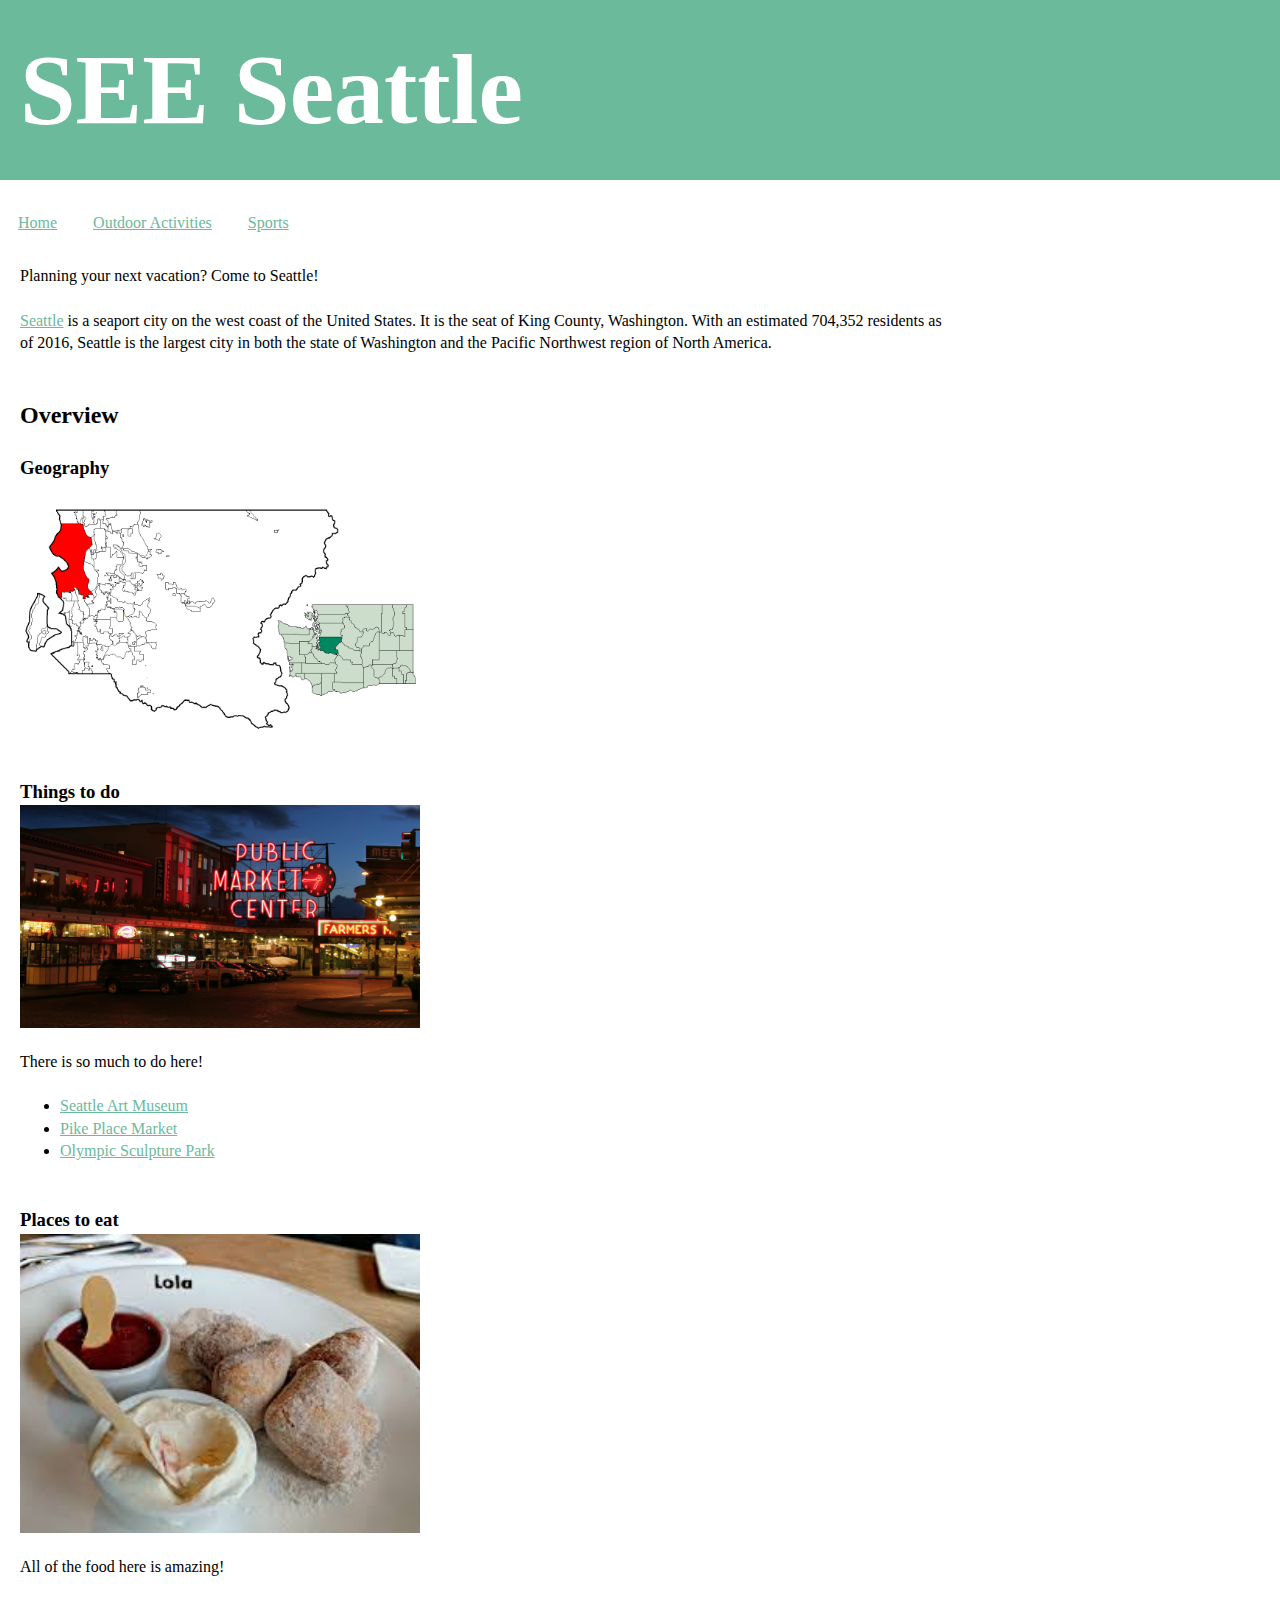
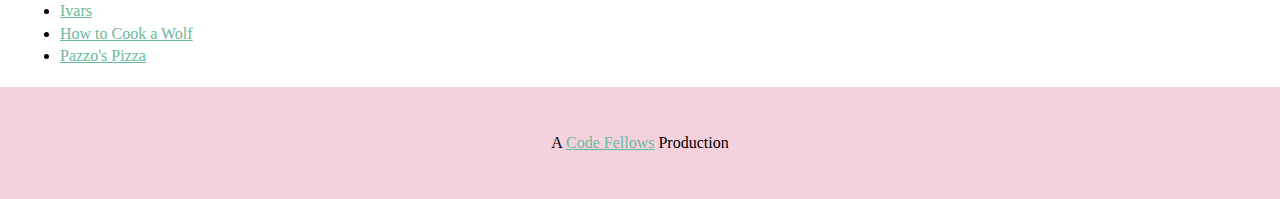
<file: index.html>
<html>
  <head>
      <!-- this is a comment! head section shows in the browser tab -->
      <!-- another way of of including comments is CTRL /  -->
      <title>SEE Seattle</title>
      <link href="homecss.css" type="text/css" rel="stylesheet">
  </head>
  <body>
    <header>
      <h1>
      SEE Seattle
    </h1>
    </header>
    <nav>
      <ul>
        <li>
          <a href="index.html">Home</a>
        </li>
        <li>
          <a href="outdoor.html">Outdoor Activities</a>
        </li>
        <li>
          <a href="sports.html">Sports</a>
        </li>

      </ul>
    </nav>
    <section>
      <p>Planning your next vacation? Come to Seattle!
      </p>
      <br>
      <p> <a href="https://en.wikipedia.org/wiki/Seattle">Seattle</a> is a seaport city on the west coast of the United States. It is the seat of King County, Washington. With an estimated 704,352 residents as of 2016, Seattle is the largest city in both the state of Washington and the Pacific Northwest region of North America.
      </p>

      <article>
        <br>
        <br>
      <h2>Overview<h2/>
      </article>

      <article>
<br>
        <h3> Geography </h3>
        <br>
        <img src="geography.jpg">
<br>
<br>
<br>
      </article>

      <article>
        <h3> Things to do </h3>
        <img src="pikeplace.jpg">
<br>
<br>
          <p>There is so much to do here!</p>
<br>
          <ul>
            <li>
              <a href="http://www.seattleartmuseum.org/">Seattle Art Museum</a>
            </li>
            <li>
              <a href="http://pikeplacemarket.org/">Pike Place Market</a>
            </li>
            <li>
              <a href="http://www.seattleartmuseum.org/visit/olympic-sculpture-park">Olympic Sculpture Park</a>
            </li>

          </ul>
      </article>
      <br>
      <br>
      <article>
        <h3> Places to eat </h3>
        <img src="lola.jpg">
<br>
<br>
          <p>All of the food here is amazing!</p>
<br>
          <ul>
            <li>
              <a href="https://www.ivars.com/">Ivars</a>
            </li>
            <li>
              <a href="http://www.ethanstowellrestaurants.com/locations/how-to-cook-a-wolf/">How to Cook a Wolf</a>
            </li>
            <li>
              <a href="https://www.gopazzos.com/">Pazzo's Pizza</a>
            </li>

          </ul>
      </article>

      </section>
    <aside>
    </aside>
    <footer>
      <br>
      <br>
      <p>A <a href="https://www.codefellows.org/">Code Fellows</a> Production
      </p>
      <br>
      <br>
    </footer>
  </body>
</html>
</file>
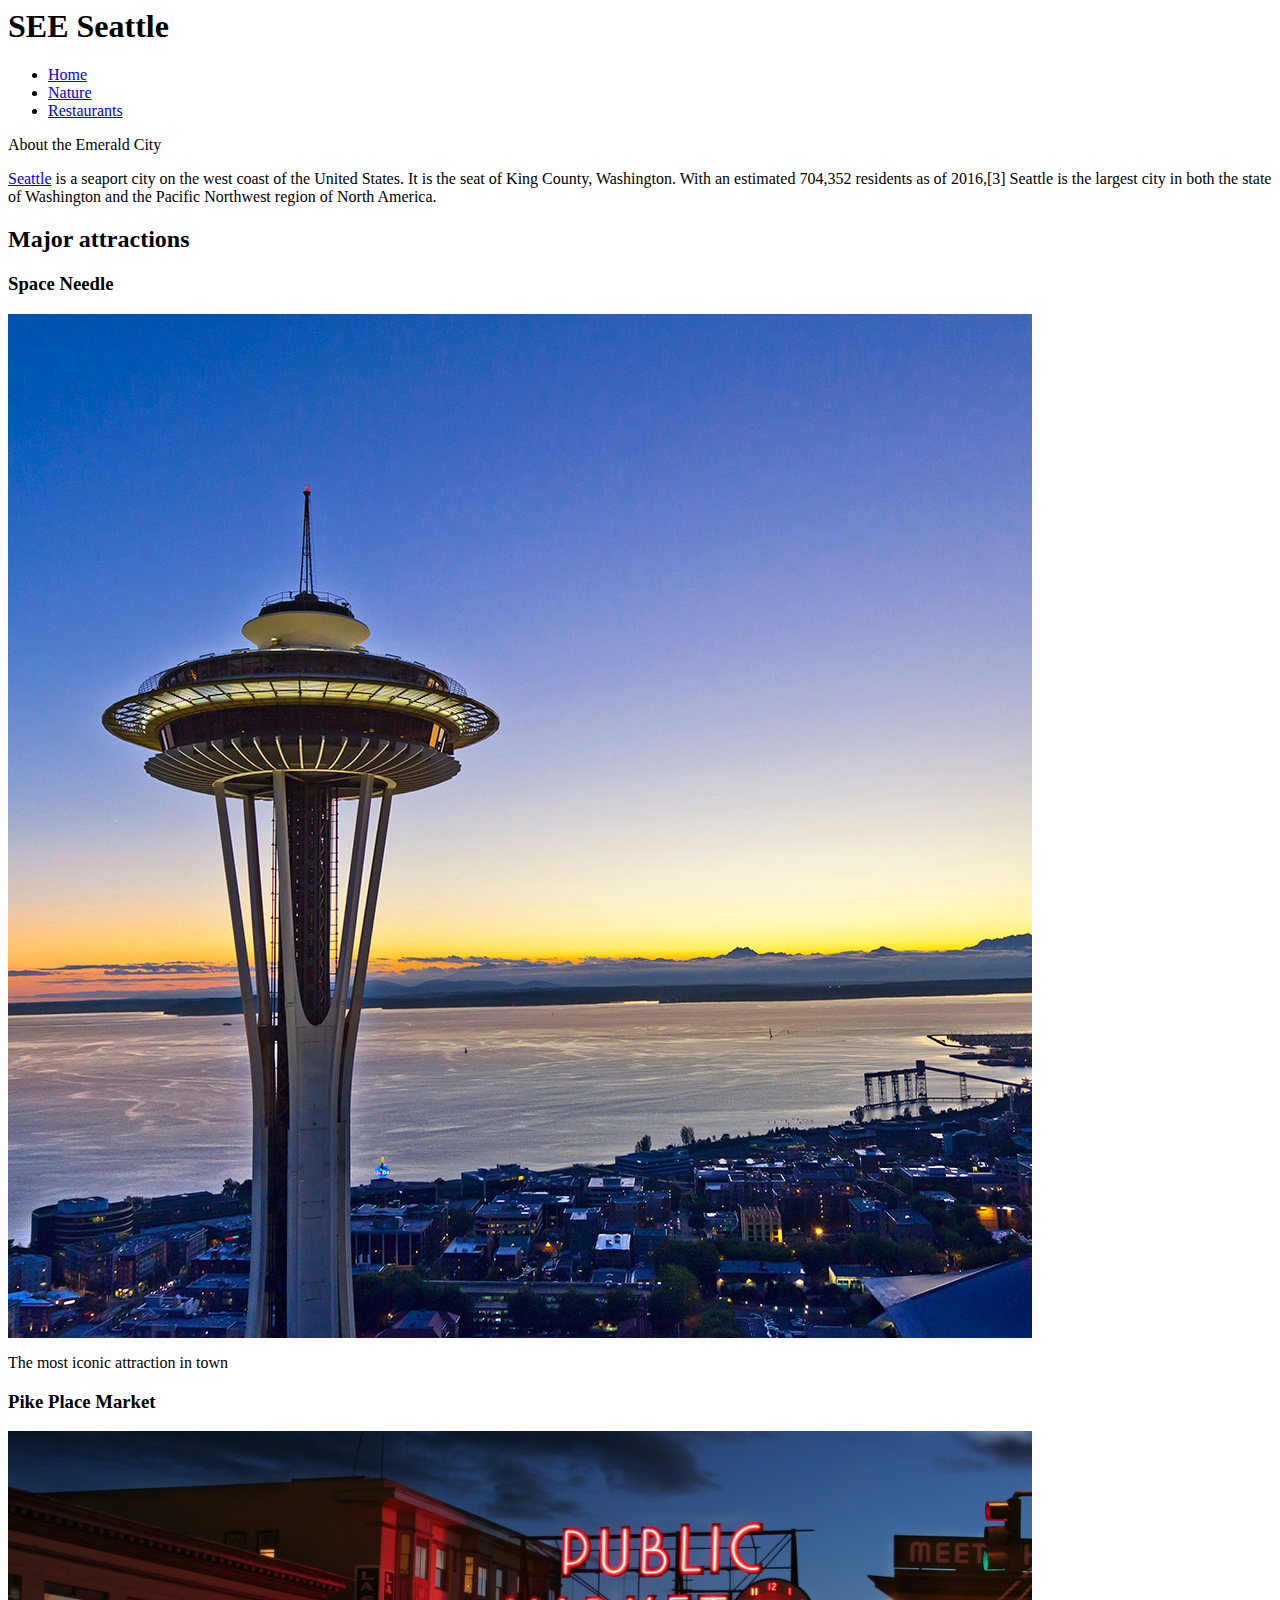
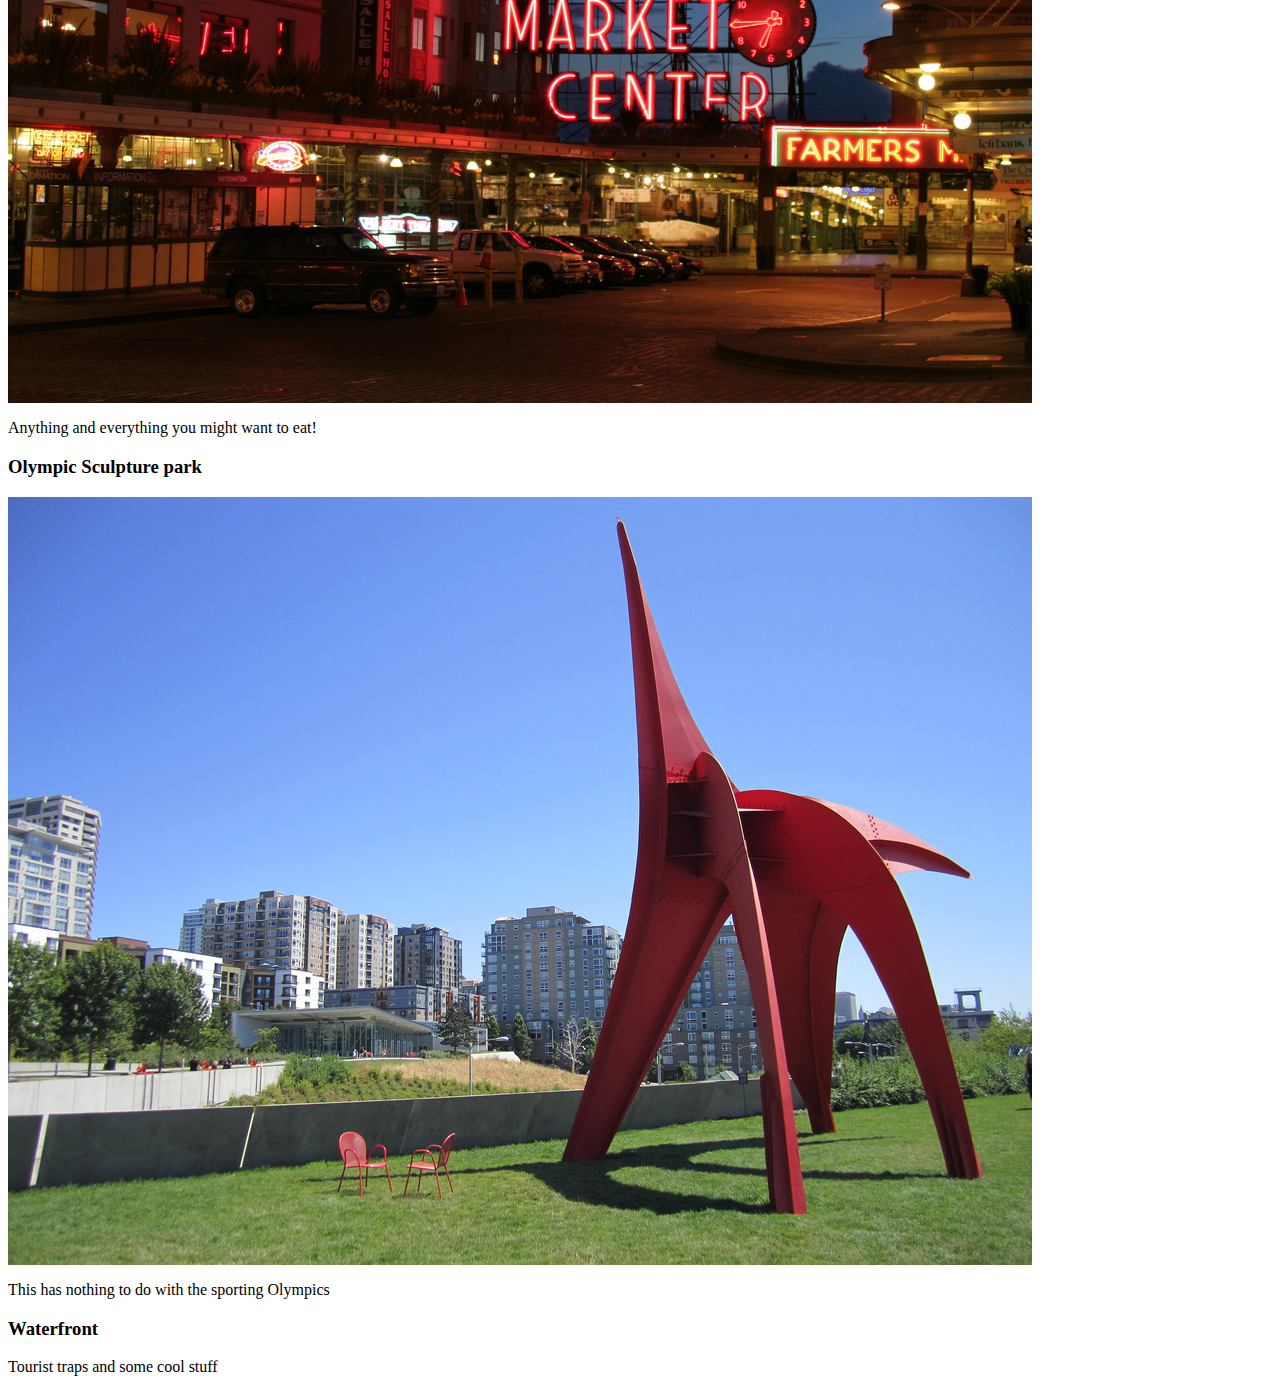
<file: penguin test.html>
<html>
  <head>
      <!-- this is a comment! head section shows in the browser tab -->
      <!-- another way of of including comments is CTRL /  -->
      <title>SEE Seattle</title>
  </head>
  <body>
    <header>
      <h1>
      SEE Seattle
    </h1>
    </header>
    <nav>
      <ul>
        <li>
          <a href="index.html">Home</a>
        </li>
        <li>
          <a href="nature.html">Nature</a>
        </li>
        <li>
          <a href="restaurants.html">Restaurants</a>
        </li>
      </ul>
    </nav>
    <section>
      <p>About the Emerald City
      </p>
      <p> <a href="https://en.wikipedia.org/wiki/Seattle">Seattle</a> is a seaport city on the west coast of the United States. It is the seat of King County, Washington. With an estimated 704,352 residents as of 2016,[3] Seattle is the largest city in both the state of Washington and the Pacific Northwest region of North America.
      </p>

      <article>
      <h2>Major attractions<h2/>
      </article>

      <article>

        <h3> Space Needle </h3>
        <img src="spaceneedle.jpg">
          <p>The most iconic attraction in town</p>

      </article>

      <article>

        <h3> Pike Place Market </h3>
        <img src="pikeplace.jpg">
          <p>Anything and everything you might want to eat!</p>

      </article>

      <article>
        <h3> Olympic Sculpture park </h3>
        <img src="olympicsculpt.jpg">
          <p>This has nothing to do with the sporting Olympics</p>
      </article>

      <article>

        <h3> Waterfront </h3>
          <p>Tourist traps and some cool stuff</p>
      </article>

    </section>
    <aside>
    </aside>
    <footer>
    </footer>
  </body>
</html>
</file>
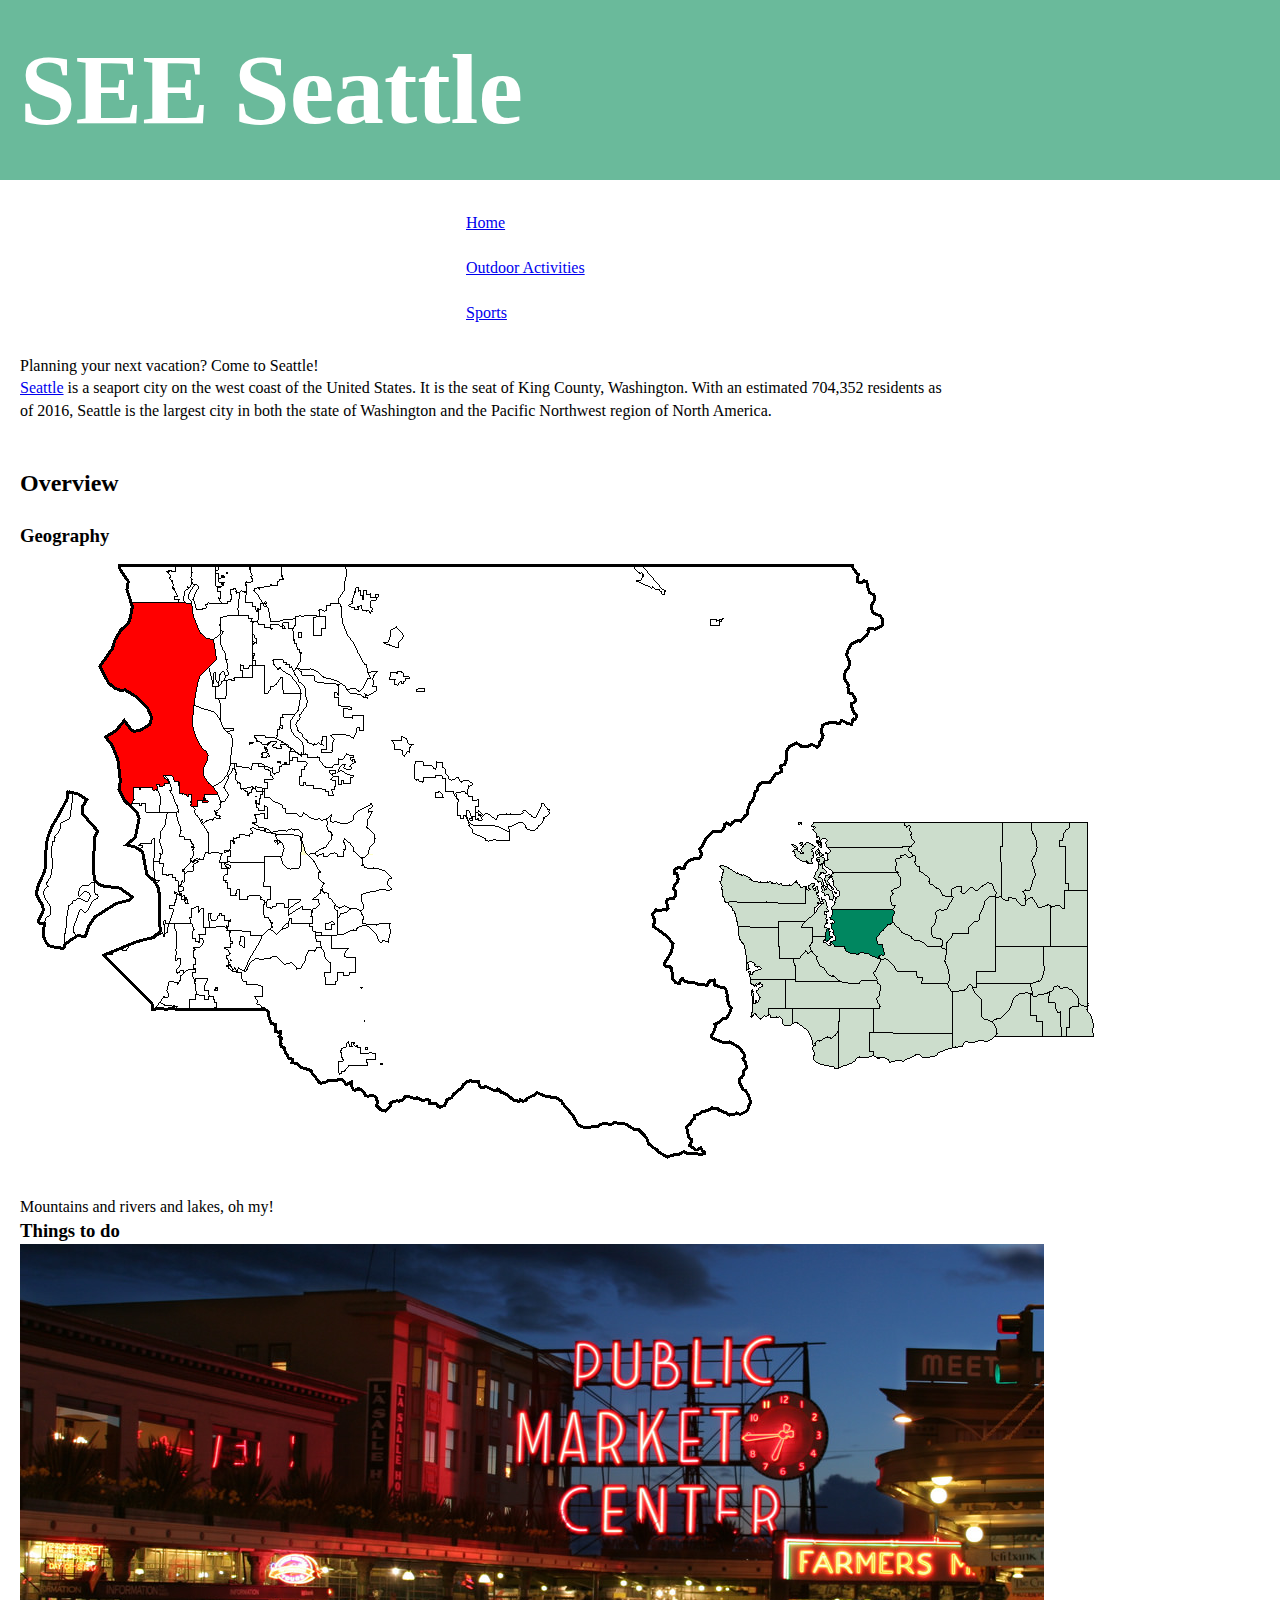
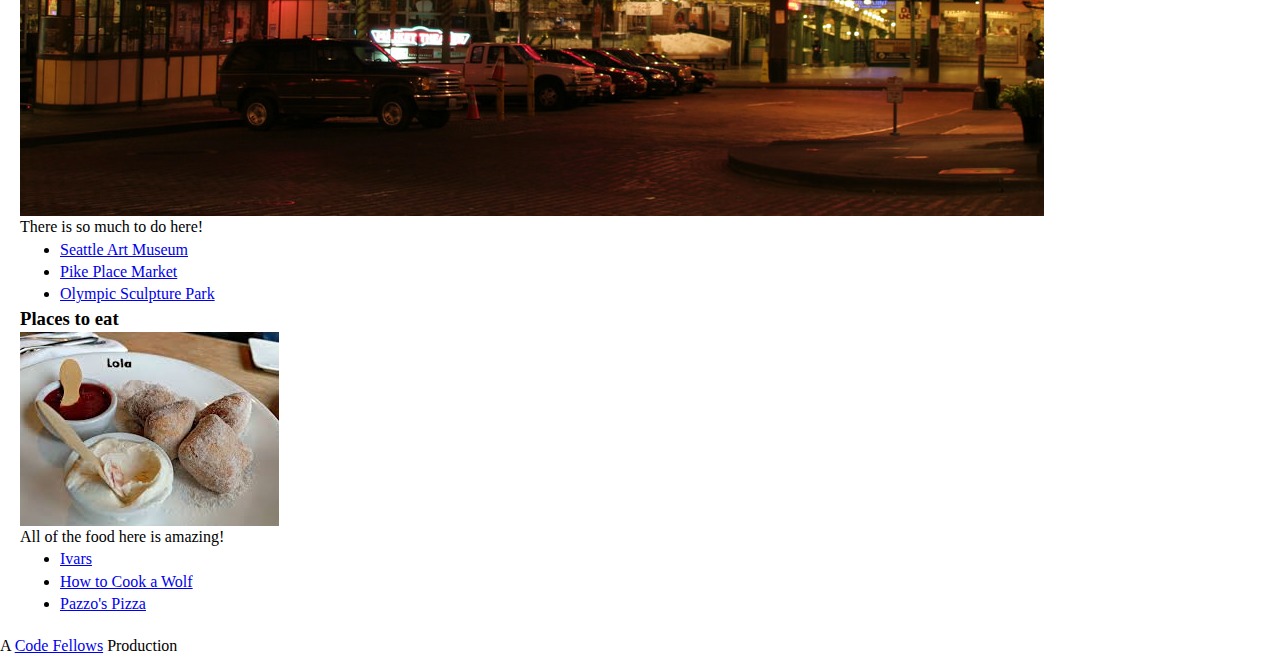
<file: SEE Seattle.html>
<!-- saved from url=(0044)file:///C:/Users/coobrien/Projects/home.html -->
<html><head><meta http-equiv="Content-Type" content="text/html; charset=windows-1252">
      <!-- this is a comment! head section shows in the browser tab -->
      <!-- another way of of including comments is CTRL /  -->
      <title>SEE Seattle</title>
      <link href="./SEE Seattle_files/homecss.css" type="text/css" rel="stylesheet">
  </head>
  <body>
    <header>
      <h1>
      SEE Seattle
    </h1>
    </header>
    <nav>
      <ul>
        <li>
          <a href="file:///C:/Users/coobrien/Projects/home.html">Home</a>
        </li>
        <li>
          <a href="file:///C:/Users/coobrien/Projects/outdoor.html">Outdoor Activities</a>
        </li>
        <li>
          <a href="file:///C:/Users/coobrien/Projects/sports.html">Sports</a>
        </li>

      </ul>
    </nav>
    <section>
      <p>Planning your next vacation? Come to Seattle!
      </p>
      <p> <a href="https://en.wikipedia.org/wiki/Seattle">Seattle</a> is a seaport city on the west coast of the United States. It is the seat of King County, Washington. With an estimated 704,352 residents as of 2016, Seattle is the largest city in both the state of Washington and the Pacific Northwest region of North America.
      </p>

      <article>
        <br>
        <br>
      <h2>Overview</h2><h2>
      </h2></article>

      <article>
<br>
        <h3> Geography </h3>
        <img src="./SEE Seattle_files/geography.jpg">
<br>
<br>
          <p>Mountains and rivers and lakes, oh my!</p>

      </article>

      <article>

        <h3> Things to do </h3>
        <img src="./SEE Seattle_files/pikeplace.jpg">
          <p>There is so much to do here!</p>
          <ul>
            <li>
              <a href="http://www.seattleartmuseum.org/">Seattle Art Museum</a>
            </li>
            <li>
              <a href="http://pikeplacemarket.org/">Pike Place Market</a>
            </li>
            <li>
              <a href="http://www.seattleartmuseum.org/visit/olympic-sculpture-park">Olympic Sculpture Park</a>
            </li>

          </ul>
      </article>

      <article>
        <h3> Places to eat </h3>
        <img src="./SEE Seattle_files/lola.jpg">
          <p>All of the food here is amazing!</p>
          <ul>
            <li>
              <a href="https://www.ivars.com/">Ivars</a>
            </li>
            <li>
              <a href="http://www.ethanstowellrestaurants.com/locations/how-to-cook-a-wolf/">How to Cook a Wolf</a>
            </li>
            <li>
              <a href="https://www.gopazzos.com/">Pazzo's Pizza</a>
            </li>

          </ul>
      </article>

      </section>
    <aside>
    </aside>
    <footer>
      <p>A <a href="https://www.codefellows.org/">Code Fellows</a> Production
      </p>
    </footer>
  

</body></html>
</file>
<file: homecss.css>
/* Note to students: Some properties are given to you to fill out,
others you can modify as they stand, and if you have time,
there are definitely some properties you should add!*/

  * {
    margin: 0;
  }

    html {
      height: 100%;
    }
    body {
       width: 100%;
       height: 100%;
       font: normal normal 16px/1.4 Segoe ui;
    }
    a:link {
      color: #6aba9b;
    }
    a:visited {
      color: #6aba9b
    }

    header {
        background-color: #6aba9b;
        padding: 20px;
        margin-bottom: 20px;
        font-size: 50px;
        color: ffffff;
        display: block;
    }
    nav {
        width: 100%;
        float: left;
    }

    nav ul {
        margin: 0 auto;
        padding: 0;
        list-style-type: none;
        width: 100%;
        background-color: #f5d1de;
    }
    nav li {
        float: left;
        /*margin: 0 auto;*/
    }
    nav li a {
        display: block;
        height: 25px;
        padding: 12px 18px 8px 18px;
        vertical-align: left;
        width: 100%;
    }
      section {
        width: 73%;
        display: inline-block;
        float: left;
        margin: 20;
    }

    img{
      width: 400px;

    }

    aside {
        width: 17%;
        display: inline-block;
        background-color:;
        padding:;
        min-height: 100%;
    }
    aside ul {
        list-style-type: none;
    }
    footer {
        width: 100%;
        background-color:#f5d1de;
        color:;
        clear: both;
        display: block;
        text-align:center;
    }
</file>
<file: SEE Seattle_files/homecss.css>
/* Note to students: Some properties are given to you to fill out,
others you can modify as they stand, and if you have time,
there are definitely some properties you should add!*/

  * {
    margin: 0;
  }
    html {
      height: 100%;
    }
    body {
       width: 100%;
       height: 100%;
       font: normal normal 16px/1.4 Segoe ui;
    }

    header {
        background-color: #6aba9b;
        padding: 20px;
        margin-bottom: 20px;
        font-size: 50px;
        color: ffffff;
        display: block;
    }
    nav {
        width: 100%;
    }
    nav ul {
        margin: 0 auto;
        padding: 0;
        list-style-type: none;
    }
    nav li {
        width: 30%;
        margin: 0 auto;
    }
    nav li a {
        display: block;
        height: 25px;
        padding: 12px 18px 8px 18px;
        vertical-align: left;
    }
    a {
        color: ;
    }
    section {
        width: 73%;
        display: inline-block;
        float: left;
        margin: 20;
    }
    aside {
        width: 17%;
        display: inline-block;
        background-color:;
        padding:;
        min-height: 100%;
    }
    aside ul {
        list-style-type: none;
    }
    footer {
        width: 790px;
        background-color:;
        color:;
        clear: both;
        display: block;
    }
</file>
